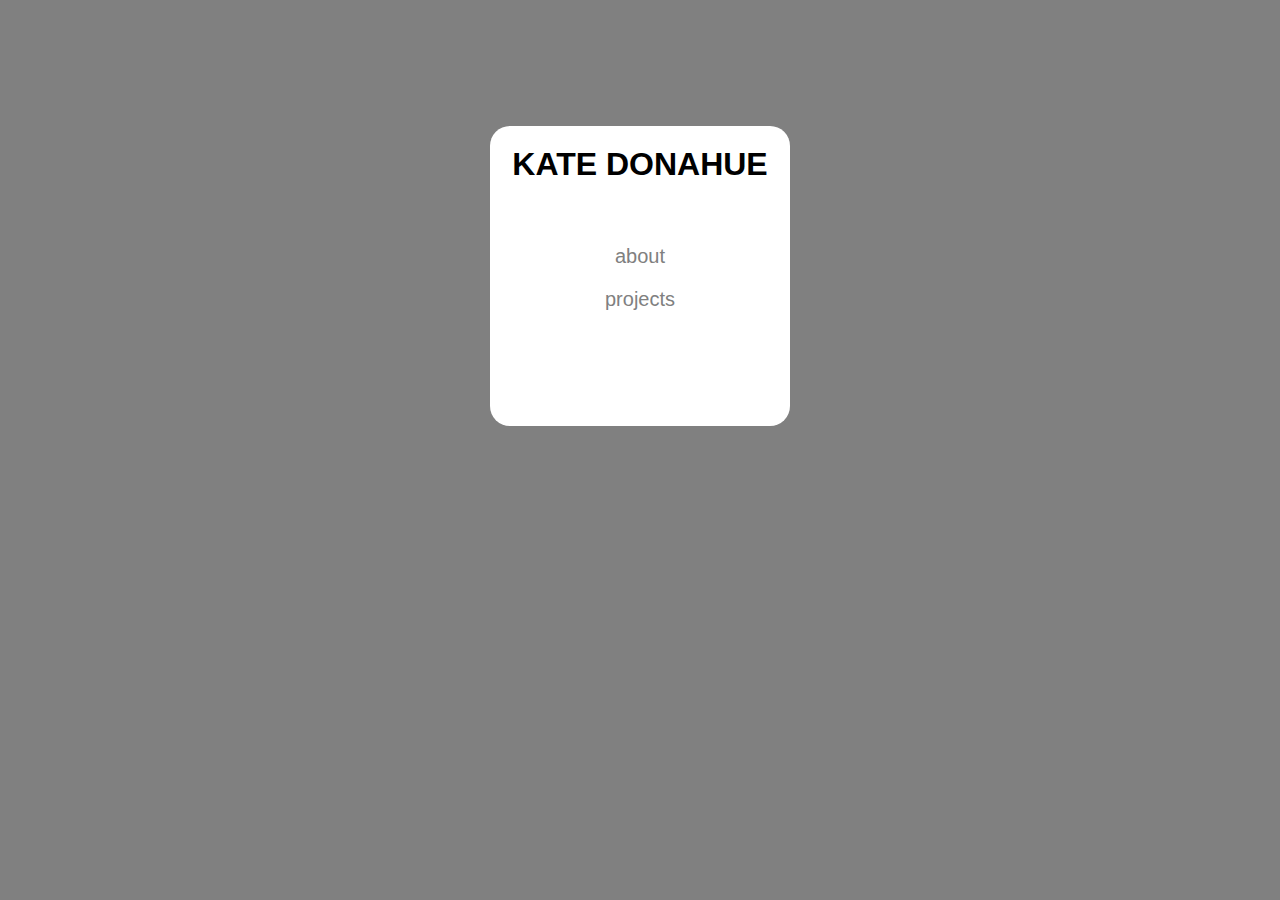
<file: index.html>
<!DOCTYPE html>
<html lang="en" ng-app="portfolioApp">
  <head>
    <meta charset="utf-8"/>
    <title>Kate's Portfolio</title>
    <link href="css/app.css" rel="stylesheet"/>
    <script src="//ajax.googleapis.com/ajax/libs/jquery/1.11.0/jquery.min.js"></script>
    <script src="lib/angular/angular.js"></script>
    <script src="lib/angular/angular-route.js"></script>
    <script src="js/app.js"></script>
    <script src="js/controllers.js"></script>
  </head>
  <body>
    <div ng-view></div>
  </body>
</html>
</file>
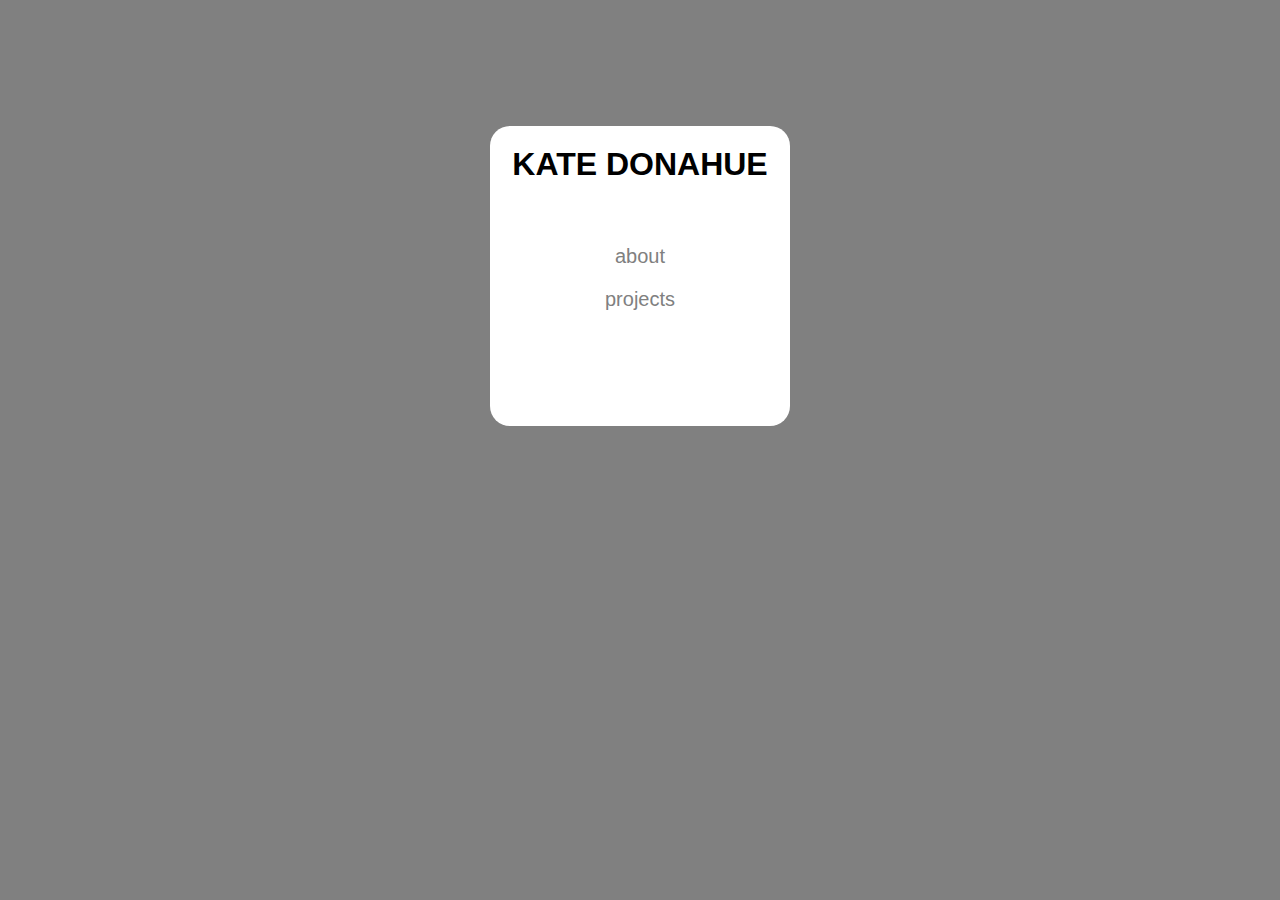
<file: app/index.html>
<!DOCTYPE html>
<html lang="en" ng-app="portfolioApp">
  <head>
    <meta charset="utf-8"/>
    <title>Kate's Portfolio</title>
    <link href="css/app.css" rel="stylesheet"/>
    <script src="lib/angular/angular.js"></script>
    <script src="lib/angular/angular-route.js"></script>
    <script src="js/app.js"></script>
    <script src="js/controllers.js"></script>
  </head>
  <body>
    <div ng-view></div>
  </body>
</html>
</file>
<file: colors/index.html>
<!doctype html>
<html>
  <head>
    <style>
      div {
        border: black dotted 2px;
        height: 100px;
        width: 700px;
        padding: 10px;
      }
      .w {
        background-color: white;
      }
      .p {
        background-color: palevioletred;
      }
      .o {
        background-color: coral;
      }
      .y {
        background-color: gold;
      }
      .lg {
        background-color: lightgreen;
      }
      .gb {
        background-color: mediumaquamarine;
      }
      .b {
        background-color: lightskyblue;
      }
      .v {
        background-color: plum;
      }
    </style>
  </head>
  <body>
    <div class="w"></div>
    <button>Highlight!</button>
    <script src="http://ajax.googleapis.com/ajax/libs/jquery/1.10.2/jquery.min.js">
    </script>
    <script>
      var i = -1;
 
      var colorClasses = ["p", "o", "y", "lg", "gb", "b", "v"];
 
      function pickColor() {
        i += 1;
        i = i%7;
        return colorClasses[i];
      };
 
      $("button").on("click", function divClick() {
        $("div").removeClass($("div").attr('class').split(' ').pop());
        $("div").addClass(pickColor(i));
        $(this).text("Again!");
      });
    </script>
  </body>
</html>
</file>
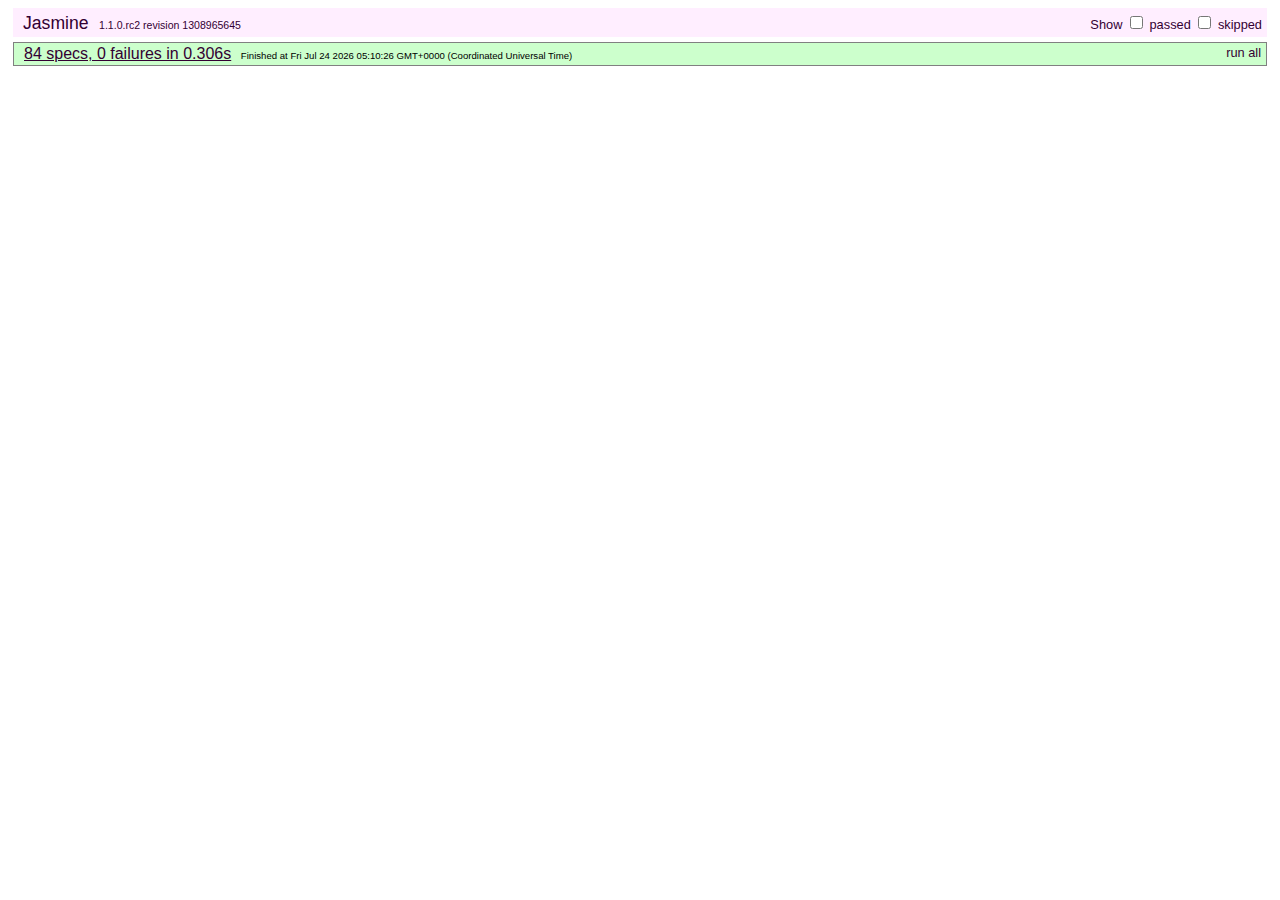
<file: haml/deckjs/test/index.html>
<!DOCTYPE HTML PUBLIC "-//W3C//DTD HTML 4.01 Transitional//EN"
  "http://www.w3.org/TR/html4/loose.dtd">
<html>
<head>
  <title>deck.js - Jasmine Test Runner</title>
  <link rel="stylesheet" type="text/css" href="lib/jasmine.css">
  <script type="text/javascript" src="../modernizr.custom.js"></script>
  <script type="text/javascript" src="lib/jasmine.js"></script>
  <script type="text/javascript" src="lib/jasmine-html.js"></script>
  <script src="../jquery.min.js"></script>
  <script type="text/javascript" src="lib/jasmine-jquery.js"></script>

  <!-- include source files here... -->
  <script type="text/javascript" src="../core/deck.core.js"></script>
  <script type="text/javascript" src="../extensions/hash/deck.hash.js"></script>
  <script type="text/javascript" src="../extensions/menu/deck.menu.js"></script>
  <script type="text/javascript" src="../extensions/goto/deck.goto.js"></script>
  <script type="text/javascript" src="../extensions/status/deck.status.js"></script>
  <script type="text/javascript" src="../extensions/navigation/deck.navigation.js"></script>
  <script type="text/javascript" src="../extensions/scale/deck.scale.js"></script>

  <!-- include spec files here... -->
  <script type="text/javascript" src="settings.js"></script>
  <script type="text/javascript" src="spec.core.js"></script>
  <script type="text/javascript" src="spec.menu.js"></script>
  <script type="text/javascript" src="spec.goto.js"></script>
  <script type="text/javascript" src="spec.navigation.js"></script>
  <script type="text/javascript" src="spec.hash.js"></script>
  <script type="text/javascript" src="spec.status.js"></script>
  <script type="text/javascript" src="spec.scale.js"></script>
</head>

<body>
<script type="text/javascript">
  jasmine.getEnv().addReporter(new jasmine.TrivialReporter());
  jasmine.getEnv().execute();
</script>
</body>
</html>
</file>
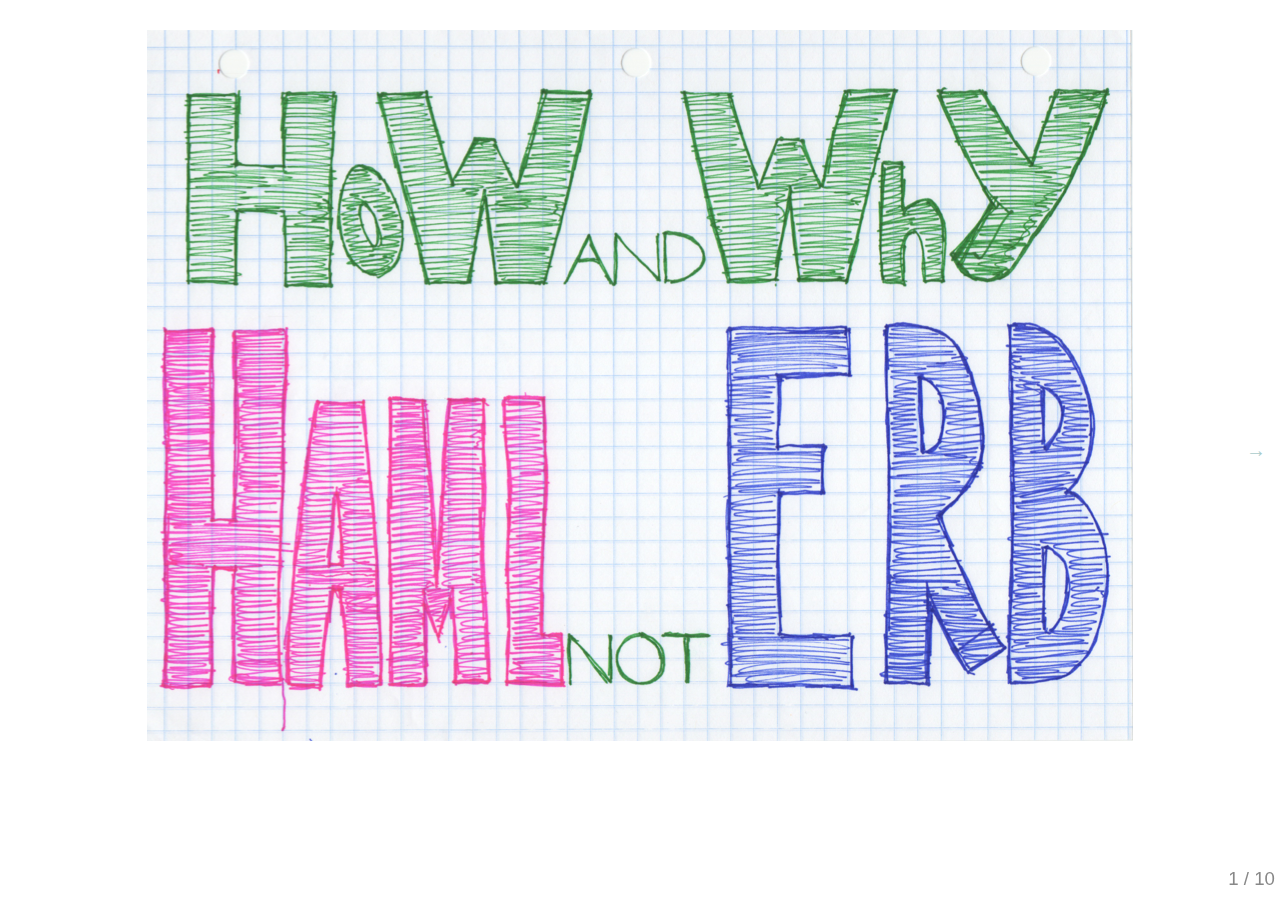
<file: haml/deckjs/presentation.html>
<!DOCTYPE html>
<html>
<head>
  <meta charset="utf-8">
  <meta http-equiv="X-UA-Compatible" content="IE=edge,chrome=1">
  <meta name="viewport" content="width=1024, user-scalable=no">

  <title>Your deck.js Presentation</title>

  <!-- Required stylesheet -->
  <link rel="stylesheet" href="core/deck.core.css">

  <!-- Extension CSS files go here. Remove or add as needed. -->
  <link rel="stylesheet" media="screen" href="extensions/goto/deck.goto.css">
  <link rel="stylesheet" media="screen" href="extensions/menu/deck.menu.css">
  <link rel="stylesheet" media="screen" href="extensions/navigation/deck.navigation.css">
  <link rel="stylesheet" media="screen" href="extensions/status/deck.status.css">
  <link rel="stylesheet" media="screen" href="extensions/hash/deck.hash.css">
  <link rel="stylesheet" media="screen" href="extensions/scale/deck.scale.css">

  <!-- Style theme. More available in /themes/style/ or create your own. -->
  <link rel="stylesheet" media="screen" href="themes/style/web-2.0.css">

  <!-- Transition theme. More available in /themes/transition/ or create your own. -->
  <link rel="stylesheet" media="screen" href="themes/transition/horizontal-slide.css">

  <!-- Basic black and white print styles -->
  <link rel="stylesheet" media="print" href="core/print.css">

  <!-- Required Modernizr file -->
  <script src="modernizr.custom.js"></script>
  <style>
    .slide {
      margin-top: 30px;
    }
    .deck-container {
      background: none;
    }
  </style>
</head>
<body>
  <div class="deck-container">

    <!-- Begin slides. Just make elements with a class of slide. -->

    <section class="slide">
      <img src="../1img_slides/title.png">
    </section>

    <section class="slide">
      <img src="../1img_slides/erb.png">
    </section>

    <section class="slide">
      <img src="../1img_slides/erbvshaml.png">
    </section>

    <section class="slide">
      <img src="../1img_slides/elts.png">
    </section>

    <section class="slide">
      <img src="../1img_slides/white_space.png">
    </section>

    <section class="slide">
      <div>
        <img src="../errors/error2final.png">
      </div>
    </section>

    <section class="slide">
      <div>
        <img src="../errors/error3final.png">
        <img src="../errors/solution3.png">
      </div>
    </section>

    <section class="slide">
      <div>
        <img src="../errors/error4final.png">
        <img src="../errors/solution4.png">
      </div>
    </section>

    <section class="slide">
      <div>
        <img src="../errors/error5final.png">
        <img src="../errors/solution5.png">
      </div>
    </section>

    <section class="slide">
      <img src="../compare_code/compare.png">
    </section>

    <!-- End slides. -->

  <!-- Begin extension snippets. Add or remove as needed. -->

    <!-- deck.navigation snippet -->
    <a href="#" class="deck-prev-link" title="Previous">&#8592;</a>
    <a href="#" class="deck-next-link" title="Next">&#8594;</a>

    <!-- deck.status snippet -->
    <p class="deck-status">
      <span class="deck-status-current"></span>
      /
      <span class="deck-status-total"></span>
    </p>

    <!-- deck.goto snippet -->
    <form action="." method="get" class="goto-form">
      <label for="goto-slide">Go to slide:</label>
      <input type="text" name="slidenum" id="goto-slide" list="goto-datalist">
      <datalist id="goto-datalist"></datalist>
      <input type="submit" value="Go">
    </form>

    <!-- deck.hash snippet -->
    <a href="." title="Permalink to this slide" class="deck-permalink">#</a>

    <!-- End extension snippets. -->
  </div>

<!-- Required JS files. -->
<script src="jquery.min.js"></script>
<script src="core/deck.core.js"></script>

<!-- Extension JS files. Add or remove as needed. -->
<script src="core/deck.core.js"></script>
<script src="extensions/hash/deck.hash.js"></script>
<script src="extensions/menu/deck.menu.js"></script>
<script src="extensions/goto/deck.goto.js"></script>
<script src="extensions/status/deck.status.js"></script>
<script src="extensions/navigation/deck.navigation.js"></script>
<script src="extensions/scale/deck.scale.js"></script>

<!-- Initialize the deck. You can put this in an external file if desired. -->
<script>
  $(function() {
    $.deck('.slide');
  });
</script>
</body>
</html>
</file>
<file: css/app.css>
body {
  background-color: gray;
  font-family: 'Droid Sans Mono', sans-serif;
}

h1 {
  text-align: center;
  padding-top: 20px;
}

p {
  padding: 20px;
}

.box {
  height: 300px;
  width: 300px;
  margin: auto;
  margin-top: 10%;
  background-color: white;
  -webkit-border-radius: 20px 20px 20px 20px; 
    -moz-border-radius: 20px 20px 20px 20px;
    -o-border-radius: 20px 20px 20px 20px;
    border-radius: 20px 20px 20px 20px;
}

.big_box {
  min-height: 600px;
  width: 600px;
  margin: auto;
  margin-top: 10%;
  background-color: white;
  -webkit-border-radius: 40px 40px 40px 40px; 
    -moz-border-radius: 40px 40px 40px 40px;
    -o-border-radius: 40px 40px 40px 40px;
    border-radius: 40px 40px 40px 40px;
  position: relative;
}

.text {
  margin: auto;
}

a {
  text-decoration: none;
  color: gray;
}

ul {
  list-style-type: none;
  text-align: center;
  padding: 0;
  padding-top: 40px;
}

li {
  padding-bottom: 20px;
  font-size: 20px;
}

.projects {
  margin-top: 30px;
  padding-bottom: 50px;
}

.list {
  width: 300px;
  margin-left: auto;
  margin-right: auto;
  overflow: auto;
}

.social {
  float: left;
}

.proffessional {
  float: right;
}

#nav {
  position: absolute;
  bottom: 40px;
  right: 40px;
}

.hidden {
  display: none;
}

.project_spot {
  width: 100%;
}

.project_spot img{
  display: inline-block;
  width: 45%;
  height: 150px;
  border: 1px solid black;
}

li span{
  cursor: pointer;
}

.select {
  color: gray;
}
</file>
<file: app/css/app.css>
body {
  background-color: gray;
  font-family: 'Droid Sans Mono', sans-serif;
}

h1 {
  text-align: center;
  padding-top: 20px;
}

p {
  padding: 20px;
}

.box {
  height: 300px;
  width: 300px;
  margin: auto;
  margin-top: 10%;
  background-color: white;
  -webkit-border-radius: 20px 20px 20px 20px; 
    -moz-border-radius: 20px 20px 20px 20px;
    -o-border-radius: 20px 20px 20px 20px;
    border-radius: 20px 20px 20px 20px;
}

.big_box {
  height: 600px;
  width: 600px;
  margin: auto;
  margin-top: 10%;
  background-color: white;
  -webkit-border-radius: 40px 40px 40px 40px; 
    -moz-border-radius: 40px 40px 40px 40px;
    -o-border-radius: 40px 40px 40px 40px;
    border-radius: 40px 40px 40px 40px;
}

.text {
  margin: auto;
}

a {
  text-decoration: none;
  color: gray;
}

ul {
  list-style-type: none;
  text-align: center;
  padding: 0;
  padding-top: 40px;
}

li {
  padding-bottom: 20px;
  font-size: 20px;
}

.projects {
  margin-top: 60px;
}

.list {
  width: 300px;
  margin-left: auto;
  margin-right: auto;
  overflow: auto;
}

.social {
  float: left;
}

.proffessional {
  float: right;
}

#nav1 {
  float: right;
  margin-top: 95px;
  margin-right: 40px;
}

#nav2 {
  float: right;
  margin-top: 137px;
  margin-right: 40px;
}
</file>
<file: haml/deckjs/test/lib/jasmine.css>
body {
  font-family: "Helvetica Neue Light", "Lucida Grande", "Calibri", "Arial", sans-serif;
}


.jasmine_reporter a:visited, .jasmine_reporter a {
  color: #303; 
}

.jasmine_reporter a:hover, .jasmine_reporter a:active {
  color: blue; 
}

.run_spec {
  float:right;
  padding-right: 5px;
  font-size: .8em;
  text-decoration: none;
}

.jasmine_reporter {
  margin: 0 5px;
}

.banner {
  color: #303;
  background-color: #fef;
  padding: 5px;
}

.logo {
  float: left;
  font-size: 1.1em;
  padding-left: 5px;
}

.logo .version {
  font-size: .6em;
  padding-left: 1em;
}

.runner.running {
  background-color: yellow;
}


.options {
  text-align: right;
  font-size: .8em;
}




.suite {
  border: 1px outset gray;
  margin: 5px 0;
  padding-left: 1em;
}

.suite .suite {
  margin: 5px; 
}

.suite.passed {
  background-color: #dfd;
}

.suite.failed {
  background-color: #fdd;
}

.spec {
  margin: 5px;
  padding-left: 1em;
  clear: both;
}

.spec.failed, .spec.passed, .spec.skipped {
  padding-bottom: 5px;
  border: 1px solid gray;
}

.spec.failed {
  background-color: #fbb;
  border-color: red;
}

.spec.passed {
  background-color: #bfb;
  border-color: green;
}

.spec.skipped {
  background-color: #bbb;
}

.messages {
  border-left: 1px dashed gray;
  padding-left: 1em;
  padding-right: 1em;
}

.passed {
  background-color: #cfc;
  display: none;
}

.failed {
  background-color: #fbb;
}

.skipped {
  color: #777;
  background-color: #eee;
  display: none;
}


/*.resultMessage {*/
  /*white-space: pre;*/
/*}*/

.resultMessage span.result {
  display: block;
  line-height: 2em;
  color: black;
}

.resultMessage .mismatch {
  color: black;
}

.stackTrace {
  white-space: pre;
  font-size: .8em;
  margin-left: 10px;
  max-height: 5em;
  overflow: auto;
  border: 1px inset red;
  padding: 1em;
  background: #eef;
}

.finished-at {
  padding-left: 1em;
  font-size: .6em;
}

.show-passed .passed,
.show-skipped .skipped {
  display: block;
}


#jasmine_content {
  position:fixed;
  right: 100%;
}

.runner {
  border: 1px solid gray;
  display: block;
  margin: 5px 0;
  padding: 2px 0 2px 10px;
}
</file>
<file: haml/deckjs/core/deck.core.css>
html, body {
  height: 100%;
  padding: 0;
  margin: 0;
}

.deck-container {
  position: relative;
  min-height: 100%;
  margin: 0 auto;
  overflow: hidden;
  overflow-y: auto;
}
.js .deck-container {
  visibility: hidden;
}
.ready .deck-container {
  visibility: visible;
}
.touch .deck-container {
  -webkit-text-size-adjust: none;
  -moz-text-size-adjust: none;
}

.deck-loading {
  display: none;
}

.slide {
  width: auto;
  min-height: 100%;
  position: relative;
}

.deck-before, .deck-previous, .deck-next, .deck-after {
  position: absolute;
  left: -999em;
  top: -999em;
}

.deck-current {
  z-index: 2;
}

.slide .slide {
  visibility: hidden;
  position: static;
  min-height: 0;
}

.deck-child-current {
  position: static;
  z-index: 2;
}
.deck-child-current .slide {
  visibility: hidden;
}
.deck-child-current .deck-previous, .deck-child-current .deck-before, .deck-child-current .deck-current {
  visibility: visible;
}
</file>
<file: haml/deckjs/extensions/goto/deck.goto.css>
.goto-form {
  position: absolute;
  z-index: 3;
  bottom: 10px;
  left: 50%;
  height: 1.75em;
  margin: 0 0 0 -9.125em;
  line-height: 1.75em;
  padding: 0.625em;
  display: none;
  background: #ccc;
  overflow: hidden;
  border-radius: 10px;
}
.goto-form label {
  font-weight: bold;
}
.goto-form label, .goto-form input {
  display: inline-block;
  font-family: inherit;
}
.deck-goto .goto-form {
  display: block;
}

#goto-slide {
  width: 8.375em;
  margin: 0 0.625em;
  height: 1.4375em;
}

@media print {
  .goto-form, #goto-slide {
    display: none;
  }
}
</file>
<file: haml/deckjs/extensions/menu/deck.menu.css>
.deck-menu {
  overflow: auto;
}
.deck-menu .slide {
  background: #eee;
  position: relative;
  left: 0;
  top: 0;
  visibility: visible;
  cursor: pointer;
}
.no-csstransforms .deck-menu > .slide {
  float: left;
  width: 22%;
  height: 22%;
  min-height: 0;
  margin: 1%;
  font-size: 0.22em;
  overflow: hidden;
  padding: 0 0.5%;
}
.csstransforms .deck-menu > .slide {
  -webkit-transform: scale(0.22) !important;
  -ms-transform: scale(0.22) !important;
  transform: scale(0.22) !important;
  -webkit-transform-origin: 0 0;
  -ms-transform-origin: 0 0;
  transform-origin: 0 0;
  -moz-box-sizing: border-box;
  box-sizing: border-box;
  width: 100%;
  height: 100%;
  overflow: hidden;
  padding: 0 48px;
  margin: 12px;
}
.deck-menu iframe, .deck-menu img, .deck-menu video {
  max-width: 100%;
}
.deck-menu .deck-current, .no-touch .deck-menu .slide:hover {
  background: #ddf;
}
.deck-menu.deck-container:hover .deck-prev-link, .deck-menu.deck-container:hover .deck-next-link {
  display: none;
}
</file>
<file: haml/deckjs/extensions/navigation/deck.navigation.css>
.deck-prev-link, .deck-next-link {
  display: none;
  position: absolute;
  z-index: 3;
  top: 50%;
  width: 32px;
  height: 32px;
  margin-top: -16px;
  font-size: 20px;
  font-weight: bold;
  line-height: 32px;
  vertical-align: middle;
  text-align: center;
  text-decoration: none;
  color: #fff;
  background: #888;
  border-radius: 16px;
}
.deck-prev-link:hover, .deck-prev-link:focus, .deck-prev-link:active, .deck-prev-link:visited, .deck-next-link:hover, .deck-next-link:focus, .deck-next-link:active, .deck-next-link:visited {
  color: #fff;
}

.deck-prev-link {
  left: 8px;
}

.deck-next-link {
  right: 8px;
}

.deck-container:hover .deck-prev-link, .deck-container:hover .deck-next-link {
  display: block;
}
.deck-container:hover .deck-prev-link.deck-nav-disabled, .touch .deck-container:hover .deck-prev-link, .deck-container:hover .deck-next-link.deck-nav-disabled, .touch .deck-container:hover .deck-next-link {
  display: none;
}

@media print {
  .deck-prev-link, .deck-next-link {
    display: none !important;
  }
}
</file>
<file: haml/deckjs/extensions/status/deck.status.css>
.deck-status {
  position: absolute;
  bottom: 10px;
  right: 5px;
  color: #888;
  z-index: 3;
  margin: 0;
}

body > .deck-container .deck-status {
  position: fixed;
}

@media print {
  .deck-status {
    display: none;
  }
}
</file>
<file: haml/deckjs/extensions/hash/deck.hash.css>
.deck-permalink {
  display: none;
  position: absolute;
  z-index: 4;
  bottom: 30px;
  right: 0;
  width: 48px;
  text-align: center;
}

.no-history .deck-container:hover .deck-permalink {
  display: block;
}
</file>
<file: haml/deckjs/extensions/scale/deck.scale.css>
.csstransforms .deck-container.deck-scale:not(.deck-menu) {
  overflow: hidden;
}
.csstransforms .deck-container.deck-scale:not(.deck-menu) > .slide {
  -moz-box-sizing: padding-box;
  box-sizing: padding-box;
  width: 100%;
  padding-bottom: 20px;
}
.csstransforms .deck-container.deck-scale:not(.deck-menu) > .slide > .deck-slide-scaler {
  -webkit-transform-origin: 50% 0;
  -ms-transform-origin: 50% 0;
  transform-origin: 50% 0;
}

.csstransforms .deck-container.deck-menu .deck-slide-scaler {
  -webkit-transform: none !important;
  -ms-transform: none !important;
  transform: none !important;
}
</file>
<file: haml/deckjs/themes/transition/horizontal-slide.css>
.csstransitions.csstransforms {
  overflow-x: hidden;
}
.csstransitions.csstransforms .deck-container > .slide {
  -webkit-transition: -webkit-transform 500ms ease-in-out;
  transition: transform 500ms ease-in-out;
}
.csstransitions.csstransforms .deck-container:not(.deck-menu) > .slide {
  position: absolute;
  top: 0;
  left: 0;
}
.csstransitions.csstransforms .deck-container:not(.deck-menu) > .slide .slide {
  position: relative;
  left: 0;
  top: 0;
  -webkit-transition: -webkit-transform 500ms ease-in-out, opacity 500ms ease-in-out;
  transition: transform 500ms ease-in-out, opacity 500ms ease-in-out;
}
.csstransitions.csstransforms .deck-container:not(.deck-menu) > .slide .deck-next, .csstransitions.csstransforms .deck-container:not(.deck-menu) > .slide .deck-after {
  visibility: visible;
  -webkit-transform: translate3d(200%, 0, 0);
  -ms-transform: translate(200%, 0);
  transform: translate3d(200%, 0, 0);
}
.csstransitions.csstransforms .deck-container:not(.deck-menu) > .deck-previous {
  -webkit-transform: translate3d(-200%, 0, 0);
  -ms-transform: translate(-200%, 0);
  transform: translate3d(-200%, 0, 0);
}
.csstransitions.csstransforms .deck-container:not(.deck-menu) > .deck-before {
  -webkit-transform: translate3d(-400%, 0, 0);
  -ms-transform: translate(-400%, 0);
  transform: translate3d(-400%, 0, 0);
}
.csstransitions.csstransforms .deck-container:not(.deck-menu) > .deck-next {
  -webkit-transform: translate3d(200%, 0, 0);
  -ms-transform: translate(200%, 0);
  transform: translate3d(200%, 0, 0);
}
.csstransitions.csstransforms .deck-container:not(.deck-menu) > .deck-after {
  -webkit-transform: translate3d(400%, 0, 0);
  -ms-transform: translate(400%, 0);
  transform: translate3d(400%, 0, 0);
}
.csstransitions.csstransforms .deck-container:not(.deck-menu) > .deck-before .slide, .csstransitions.csstransforms .deck-container:not(.deck-menu) > .deck-previous .slide {
  visibility: visible;
}
.csstransitions.csstransforms .deck-container:not(.deck-menu) > .deck-child-current {
  -webkit-transform: none;
  -ms-transform: none;
  transform: none;
}
</file>
<file: haml/deckjs/core/print.css>
body {
  font-size: 18pt;
}

h1 {
  font-size: 48pt;
}

h2 {
  font-size: 36pt;
}

h3 {
  font-size: 28pt;
}

pre {
  border: 1px solid #000;
  padding: 10px;
  white-space: pre-wrap;
}

.deck-container > .slide {
  page-break-after: always;
}
</file>
<file: haml/deckjs/themes/style/web-2.0.css>
@charset "UTF-8";
/* Resets and base styles from HTML5 Boilerplate */
div, span, object, iframe,
h1, h2, h3, h4, h5, h6, p, blockquote, pre,
abbr, address, cite, code, del, dfn, em, img, ins, kbd, q, samp,
small, strong, sub, sup, var, b, i, dl, dt, dd, ol, ul, li,
fieldset, form, label, legend,
table, caption, tbody, tfoot, thead, tr, th, td,
article, aside, canvas, details, figcaption, figure,
footer, header, hgroup, menu, nav, section, summary,
time, mark, audio, video {
  margin: 0;
  padding: 0;
  border: 0;
  font-size: 100%;
  font: inherit;
  vertical-align: baseline;
}

article, aside, details, figcaption, figure,
footer, header, hgroup, menu, nav, section {
  display: block;
}

blockquote, q {
  quotes: none;
}
blockquote:before, blockquote:after, q:before, q:after {
  content: "";
  content: none;
}

ins {
  background-color: #ff9;
  color: #000;
  text-decoration: none;
}

mark {
  background-color: #ff9;
  color: #000;
  font-style: italic;
  font-weight: bold;
}

del {
  text-decoration: line-through;
}

abbr[title], dfn[title] {
  border-bottom: 1px dotted;
  cursor: help;
}

table {
  border-collapse: collapse;
  border-spacing: 0;
}

hr {
  display: block;
  height: 1px;
  border: 0;
  border-top: 1px solid #ccc;
  margin: 1em 0;
  padding: 0;
}

input, select {
  vertical-align: middle;
}

select, input, textarea, button {
  font: 99% sans-serif;
}

pre, code, kbd, samp {
  font-family: monospace, sans-serif;
}

a {
  -webkit-tap-highlight-color: rgba(0, 0, 0, 0);
}
a:hover, a:active {
  outline: none;
}

ul, ol {
  margin-left: 2em;
  vertical-align: top;
}

ol {
  list-style-type: decimal;
}

nav ul, nav li {
  margin: 0;
  list-style: none;
  list-style-image: none;
}

small {
  font-size: 85%;
}

strong, th {
  font-weight: bold;
}

td {
  vertical-align: top;
}

sub, sup {
  font-size: 75%;
  line-height: 0;
  position: relative;
}

sup {
  top: -0.5em;
}

sub {
  bottom: -0.25em;
}

textarea {
  overflow: auto;
}

input[type="radio"] {
  vertical-align: text-bottom;
}

input[type="checkbox"] {
  vertical-align: bottom;
}

label,
input[type="button"],
input[type="submit"],
input[type="image"],
button {
  cursor: pointer;
}

button, input, select, textarea {
  margin: 0;
}

input:invalid, textarea:invalid {
  border-radius: 1px;
  -moz-box-shadow: 0px 0px 5px red;
  -webkit-box-shadow: 0px 0px 5px red;
  box-shadow: 0px 0px 5px red;
}
input:invalid .no-boxshadow, textarea:invalid .no-boxshadow {
  background-color: #f0dddd;
}

button {
  width: auto;
  overflow: visible;
}

select, input, textarea {
  color: #444444;
}

a {
  color: #607890;
}
a:hover, a:focus {
  color: #036;
}
a:link {
  -webkit-tap-highlight-color: #fff;
}

/* End HTML5 Boilerplate adaptations */
h1 {
  font-size: 4.5em;
}

h1, .vcenter {
  font-weight: bold;
  text-align: center;
  padding-top: 1em;
  max-height: 100%;
}
.csstransforms h1, .csstransforms .vcenter {
  padding: 0 48px;
  position: absolute;
  left: 0;
  right: 0;
  top: 50%;
  -webkit-transform: translate(0, -50%);
  -moz-transform: translate(0, -50%);
  -ms-transform: translate(0, -50%);
  -o-transform: translate(0, -50%);
  transform: translate(0, -50%);
}

.vcenter h1 {
  position: relative;
  top: auto;
  padding: 0;
  -webkit-transform: none;
  -moz-transform: none;
  -ms-transform: none;
  -o-transform: none;
  transform: none;
}

h2 {
  font-size: 2.25em;
  font-weight: bold;
  padding-top: .5em;
  margin: 0 0 .66666em 0;
  border-bottom: 3px solid #888;
}

h3 {
  font-size: 1.4375em;
  font-weight: bold;
  margin-bottom: .30435em;
}

h4 {
  font-size: 1.25em;
  font-weight: bold;
  margin-bottom: .25em;
}

h5 {
  font-size: 1.125em;
  font-weight: bold;
  margin-bottom: .2222em;
}

h6 {
  font-size: 1em;
  font-weight: bold;
}

img, iframe, video {
  display: block;
  max-width: 100%;
}

video, iframe, img {
  display: block;
  margin: 0 auto;
}

p, blockquote, iframe, img, ul, ol, pre, video {
  margin-bottom: 1em;
}

pre {
  white-space: pre;
  white-space: pre-wrap;
  word-wrap: break-word;
  padding: 1em;
  border: 1px solid #888;
}

em {
  font-style: italic;
}

li {
  padding: .25em 0;
  vertical-align: middle;
}
li > ol, li > ul {
  margin-bottom: inherit;
}

.deck-container {
  font-size: 16px;
  line-height: 1.25;
  color: #444;
}

.slide {
  -moz-box-sizing: border-box;
  box-sizing: border-box;
  width: 100%;
}

h1, h2, h3, h4, h5, h6 {
  font-family: "Hoefler Text", Constantia, Palatino, "Palatino Linotype", "Book Antiqua", Georgia, serif;
}

h1 {
  color: #08455f;
}

h2 {
  color: #0b7495;
  border-bottom: 0;
}
.cssreflections h2 {
  line-height: 1;
  -webkit-box-reflect: below -0.5555em -webkit-gradient(linear, left top, left bottom, from(transparent), color-stop(0.3, transparent), color-stop(0.7, rgba(255, 255, 255, 0.1)), to(transparent));
  -moz-box-reflect: below -0.5555em -moz-linear-gradient(top, transparent 0%, transparent 30%, rgba(255, 255, 255, 0.3) 100%);
}

h3 {
  color: #000;
}

pre {
  border-color: #cde;
  background: #fff;
  position: relative;
  z-index: auto;
  border-radius: 5px;
  /* http://nicolasgallagher.com/css-drop-shadows-without-images/ */
}
.csstransforms.boxshadow pre > :first-child:before {
  content: "";
  position: absolute;
  z-index: -1;
  background: #fff;
  top: 0;
  bottom: 0;
  left: 0;
  right: 0;
}
.csstransforms.boxshadow pre:before, .csstransforms.boxshadow pre:after {
  content: "";
  position: absolute;
  z-index: -2;
  bottom: 15px;
  width: 50%;
  height: 20%;
  max-width: 300px;
  box-shadow: 0 15px 10px rgba(0, 0, 0, 0.7);
}
.csstransforms.boxshadow pre:before {
  left: 10px;
  -webkit-transform: rotate(-3deg);
  -ms-transform: rotate(-3deg);
  transform: rotate(-3deg);
}
.csstransforms.boxshadow pre:after {
  right: 10px;
  -webkit-transform: rotate(3deg);
  -ms-transform: rotate(3deg);
  transform: rotate(3deg);
}

code {
  color: #789;
}

blockquote {
  font-family: "Hoefler Text", Constantia, Palatino, "Palatino Linotype", "Book Antiqua", Georgia, serif;
  font-size: 2em;
  padding: 1em 2em .5em 2em;
  color: #000;
  background: #fff;
  position: relative;
  border: 1px solid #cde;
  z-index: auto;
  border-radius: 5px;
}
.boxshadow blockquote > :first-child:before {
  content: "";
  position: absolute;
  z-index: -1;
  background: #fff;
  top: 0;
  bottom: 0;
  left: 0;
  right: 0;
}
.boxshadow blockquote:after {
  content: "";
  position: absolute;
  z-index: -2;
  top: 10px;
  bottom: 10px;
  left: 0;
  right: 50%;
  -moz-border-radius: 10px / 100px;
  border-radius: 10px / 100px;
  box-shadow: 0 0 15px rgba(0, 0, 0, 0.6);
}
blockquote p {
  margin: 0;
}
blockquote cite {
  font-size: .5em;
  font-style: normal;
  font-weight: bold;
  color: #888;
}
blockquote:before {
  content: "“";
  position: absolute;
  top: 0;
  left: 0;
  font-size: 5em;
  line-height: 1;
  color: #ccf0f0;
  z-index: 1;
}

::-moz-selection {
  background: #08455f;
  color: #fff;
}

::selection {
  background: #08455f;
  color: #fff;
}

a, a:hover, a:focus, a:active, a:visited {
  color: #599;
  text-decoration: none;
}
a:hover, a:focus {
  text-decoration: underline;
}

.deck-container {
  font-family: "Gill Sans", "Gill Sans MT", Calibri, sans-serif;
  font-size: 1.75em;
  background: #f4fafe;
  /* Old browsers */
  background: -moz-linear-gradient(top, #f4fafe 0%, #ccf0f0 100%);
  /* FF3.6+ */
  background: -webkit-gradient(linear, left top, left bottom, color-stop(0%, #f4fafe), color-stop(100%, #ccf0f0));
  /* Chrome,Safari4+ */
  background: -webkit-linear-gradient(top, #f4fafe 0%, #ccf0f0 100%);
  /* Chrome10+,Safari5.1+ */
  background: -o-linear-gradient(top, #f4fafe 0%, #ccf0f0 100%);
  /* Opera11.10+ */
  background: -ms-linear-gradient(top, #f4fafe 0%, #ccf0f0 100%);
  /* IE10+ */
  background: linear-gradient(top, #f4fafe 0%, #ccf0f0 100%);
  /* W3C */
  background-attachment: fixed;
  text-shadow: 1px 1px 1px rgba(255, 255, 255, 0.5);
}
.deck-container > .slide {
  padding: 0 48px;
}

.slide .deck-before, .slide .deck-previous {
  opacity: 0.4;
}
.slide .deck-before:not(.deck-child-current) .deck-before, .slide .deck-before:not(.deck-child-current) .deck-previous, .slide .deck-previous:not(.deck-child-current) .deck-before, .slide .deck-previous:not(.deck-child-current) .deck-previous {
  opacity: 1;
}
.slide .deck-child-current {
  opacity: 1;
}

.deck-prev-link, .deck-next-link {
  background: #fff;
  opacity: 0.5;
}
.deck-prev-link, .deck-prev-link:hover, .deck-prev-link:focus, .deck-prev-link:active, .deck-prev-link:visited, .deck-next-link, .deck-next-link:hover, .deck-next-link:focus, .deck-next-link:active, .deck-next-link:visited {
  color: #599;
}
.deck-prev-link:hover, .deck-prev-link:focus, .deck-next-link:hover, .deck-next-link:focus {
  opacity: 1;
  text-decoration: none;
}

.deck-status {
  font-size: 0.6666em;
}

.deck-menu .slide {
  background: transparent;
  border-radius: 5px;
}
.rgba .deck-menu .slide {
  background: rgba(0, 0, 0, 0.1);
}
.deck-menu .slide.deck-current, .rgba .deck-menu .slide.deck-current, .no-touch .deck-menu .slide:hover {
  background: #fff;
}

.goto-form {
  background: #fff;
  border: 1px solid #cde;
  border-radius: 5px;
}
.boxshadow .goto-form {
  box-shadow: 0 15px 10px -10px rgba(0, 0, 0, 0.5), 0 1px 4px rgba(0, 0, 0, 0.3), 0 0 40px rgba(0, 0, 0, 0.1) inset;
}
</file>
